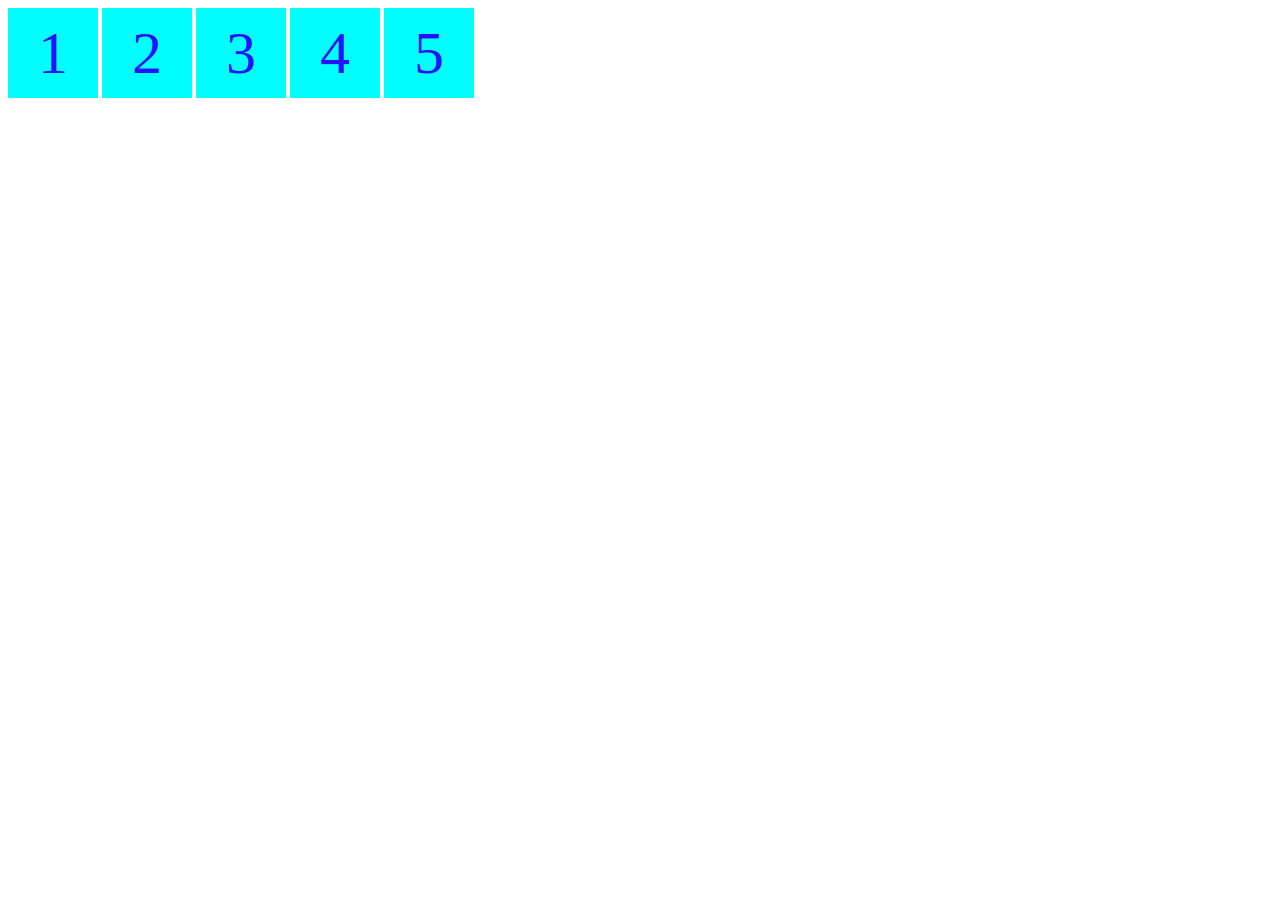
<file: index.html>
<!DOCTYPE html>
<html lang="en">
  <head>
    <meta charset="UTF-8" />
    <meta name="viewport" content="width=device-width, initial-scale=1.0" />
    <title>Grid Note</title>
    <style>
      div a {
        display: inline-flex;
        justify-content: center;
        align-items: center;
        width: 90px;
        height: 90px;
        font-size: 60px;
        background-color: aqua;
        text-decoration: none;
        color: rgb(40, 17, 252);
      }
    </style>
  </head>
  <body>
    <div>
      <a href="./1/index.html"> 1 </a>
      <a href="./2/index.html"> 2 </a>
      <a href="./3/index.html"> 3 </a>
      <a href="./4/index.html"> 4 </a>
      <a href="./5/index.html"> 5 </a>
    </div>
  </body>
</html>
</file>
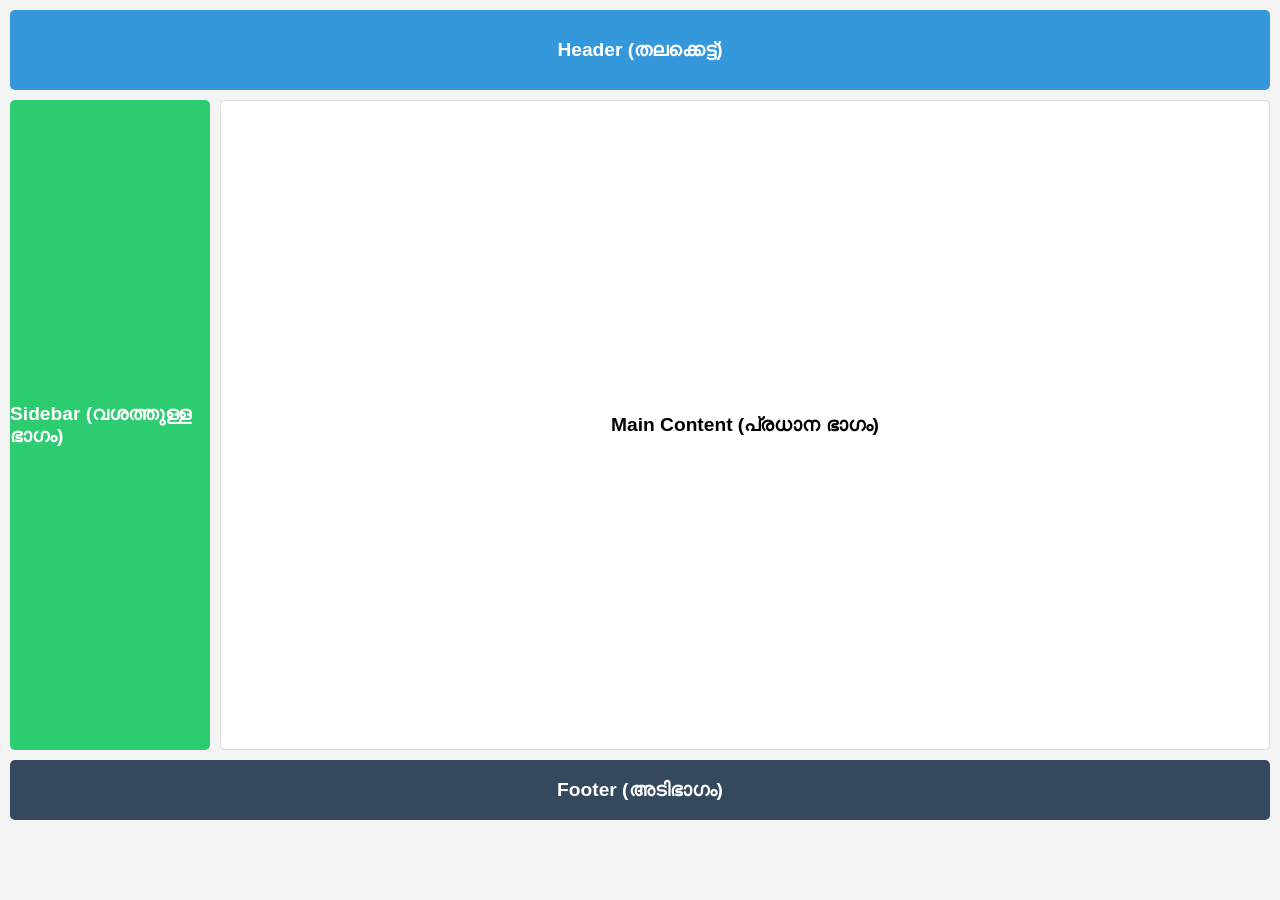
<file: 1/index.html>
<!doctype html>
<html lang="ml">
  <head>
    <meta charset="UTF-8" />
    <meta name="viewport" content="width=device-width, initial-scale=1.0" />
    <title>CSS Grid Malayalam Tutorial</title>
    <link rel="stylesheet" href="style.css" />
  </head>
  <body>
    <div class="container">
      <header class="header">Header (തലക്കെട്ട്)</header>
      <aside class="sidebar">Sidebar (വശത്തുള്ള ഭാഗം)</aside>
      <main class="main-content">Main Content (പ്രധാന ഭാഗം)</main>
      <footer class="footer">Footer (അടിഭാഗം)</footer>
    </div>
  </body>
</html>
</file>
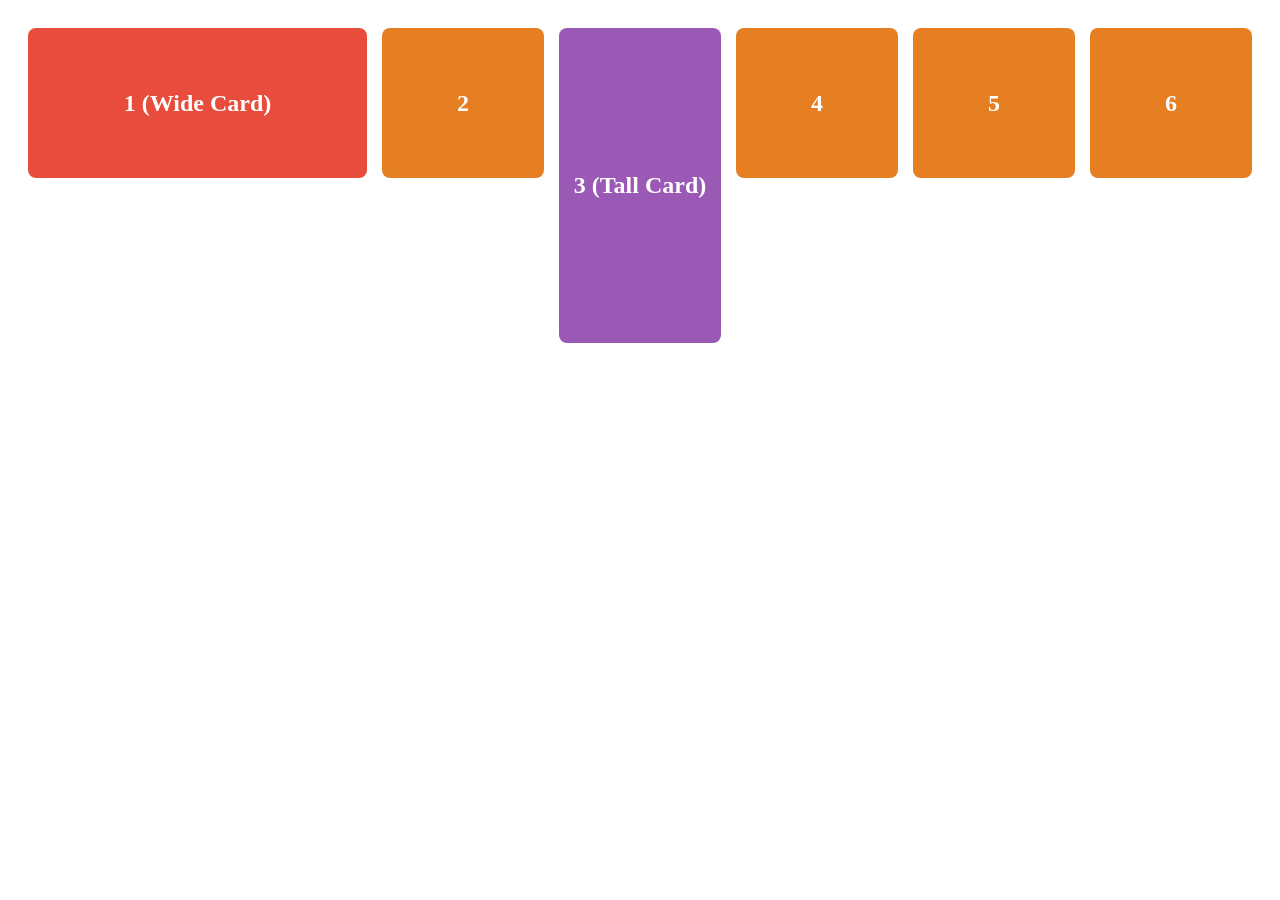
<file: 2/index.html>
<!doctype html>
<html lang="ml">
  <head>
    <meta charset="UTF-8" />
    <meta name="viewport" content="width=device-width, initial-scale=1.0" />
    <title>CSS Grid Malayalam Tutorial</title>
    <link rel="stylesheet" href="style.css" />
  </head>
  <body>
    <div class="gallery-container">
      <div class="card card-wide">1 (Wide Card)</div>
      <div class="card">2</div>
      <div class="card card-tall">3 (Tall Card)</div>
      <div class="card">4</div>
      <div class="card">5</div>
      <div class="card">6</div>
    </div>
  </body>
</html>
</file>
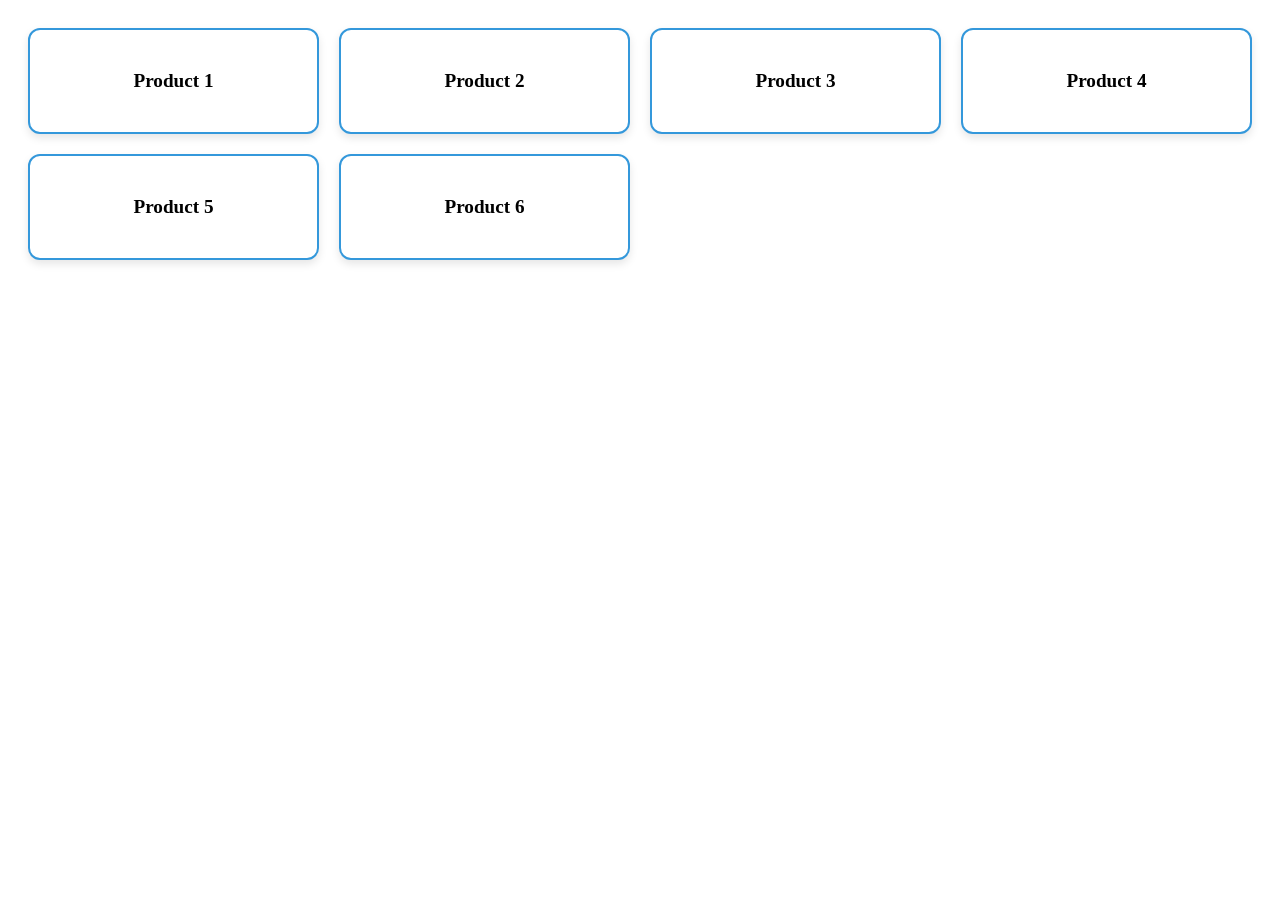
<file: 3/index.html>
<!doctype html>
<html lang="ml">
  <head>
    <meta charset="UTF-8" />
    <meta name="viewport" content="width=device-width, initial-scale=1.0" />
    <title>CSS Grid Malayalam Tutorial</title>
    <link rel="stylesheet" href="style.css" />
  </head>
  <body>
    <div class="product-grid">
      <div class="product-card">Product 1</div>
      <div class="product-card">Product 2</div>
      <div class="product-card">Product 3</div>
      <div class="product-card">Product 4</div>
      <div class="product-card">Product 5</div>
      <div class="product-card">Product 6</div>
    </div>
  </body>
</html>
</file>
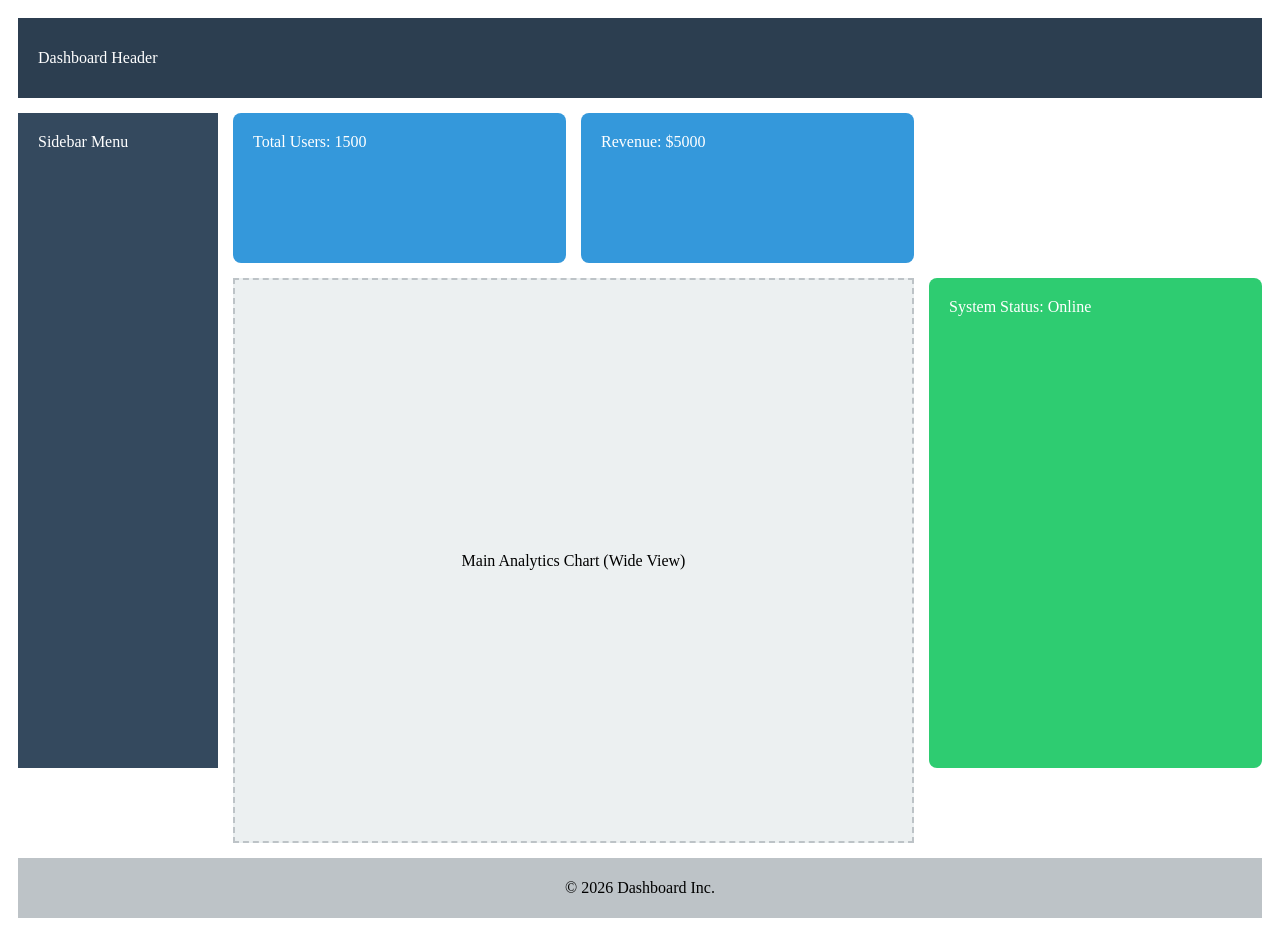
<file: 4/index.html>
<!doctype html>
<html lang="ml">
  <head>
    <meta charset="UTF-8" />
    <meta name="viewport" content="width=device-width, initial-scale=1.0" />
    <title>CSS Grid Malayalam Tutorial</title>
    <link rel="stylesheet" href="style.css" />
  </head>
  <body>
    <div class="dashboard-container">
      <header class="header">Dashboard Header</header>
      <aside class="sidebar">Sidebar Menu</aside>

      <section class="stat-card card-1">Total Users: 1500</section>
      <section class="stat-card card-2">Revenue: $5000</section>
      <section class="main-chart">Main Analytics Chart (Wide View)</section>
      <section class="info-box">System Status: Online</section>

      <footer class="footer">© 2026 Dashboard Inc.</footer>
    </div>
  </body>
</html>
</file>
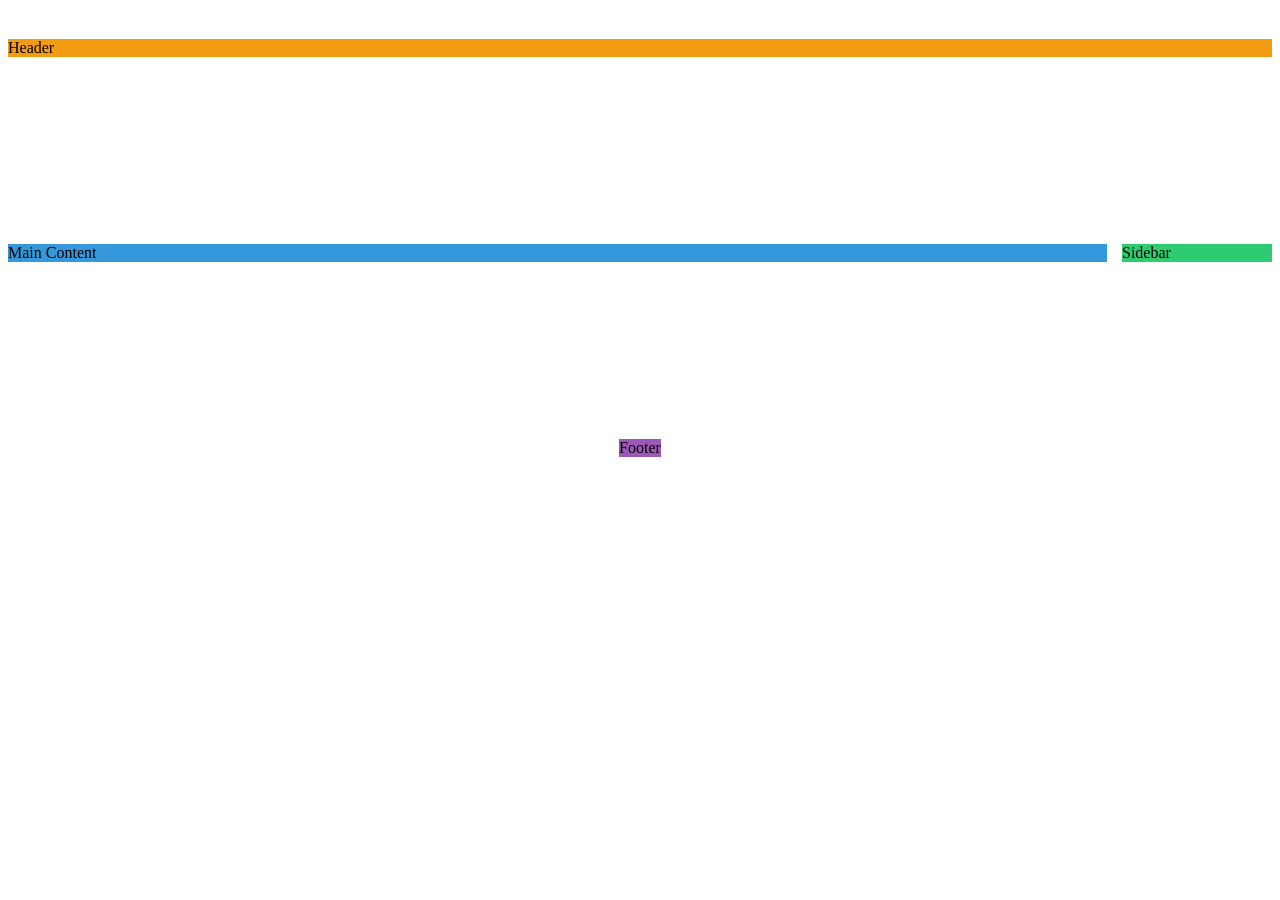
<file: 5/index.html>
<!doctype html>
<html lang="ml">
  <head>
    <meta charset="UTF-8" />
    <meta name="viewport" content="width=device-width, initial-scale=1.0" />
    <title>CSS Grid Malayalam Tutorial</title>
    <link rel="stylesheet" href="style.css" />
  </head>
  <body>
    <div class="grid-container">
      <div class="header">Header</div>
      <div class="main">Main Content</div>
      <div class="sidebar">Sidebar</div>
      <div class="footer">Footer</div>
    </div>
  </body>
</html>
</file>
<file: 1/style.css>
/* മൊത്തത്തിലുള്ള സ്റ്റൈലിംഗ് */
body {
  font-family: Arial, sans-serif;
  margin: 10px;
  background-color: #f4f4f4;
}

/* ഗ്രിഡ് കണ്ടെയ്‌നർ */
.container {
  display: grid;
  height: 90vh; /* സ്ക്രീനിന്റെ 90% ഉയരം */
  gap: 10px; /* ബോക്സുകൾക്കിടയിലുള്ള അകലം */

  /* കോളങ്ങളും റോകളും നിശ്ചയിക്കുന്നു */
  grid-template-columns: 200px 1fr 1fr; /* ആദ്യത്തെ കോളം 200px, ബാക്കി തുല്യമായി വിഭജിക്കുന്നു */
  grid-template-rows: 80px 1fr 60px; /* മൂന്ന് റോകൾ: Header, Content, Footer */

  /* ലേഔട്ട് ഡിസൈൻ ചെയ്യുന്നു */
  grid-template-areas:
    'header header header'
    'sidebar main main'
    'footer footer footer';
}

/* ഓരോ ഏരിയയ്ക്കും പേര് നൽകുന്നു */
.header {
  grid-area: header;
  background-color: #3498db;
  color: white;
}

.sidebar {
  grid-area: sidebar;
  background-color: #2ecc71;
  color: white;
}

.main-content {
  grid-area: main;
  background-color: #ffffff;
  border: 1px solid #ddd;
}

.footer {
  grid-area: footer;
  background-color: #34495e;
  color: white;
}

/* എല്ലാ ബോക്സുകൾക്കും പൊതുവായ സ്റ്റൈൽ */
.header,
.sidebar,
.main-content,
.footer {
  display: flex;
  align-items: center;
  justify-content: center;
  font-size: 1.2rem;
  font-weight: bold;
  border-radius: 5px;
}
</file>
<file: 2/style.css>
.gallery-container {
  display: grid;
  /* സ്ക്രീൻ മാറുന്നതിനനുസരിച്ച് കോളങ്ങൾ മാറും */
  grid-template-columns: repeat(auto-fit, minmax(150px, 1fr));
  grid-auto-rows: 150px; /* ഓരോ റോയ്ക്കും 150px ഉയരം */
  gap: 15px;
  padding: 20px;
}

.card {
  background-color: #e67e22;
  color: white;
  display: flex;
  justify-content: center;
  align-items: center;
  font-weight: bold;
  border-radius: 8px;
  font-size: 1.5rem;
}

/* ഒരു കാർഡിന് രണ്ട് കോളങ്ങളുടെ വീതി നൽകാൻ */
.card-wide {
  grid-column: span 2;
  background-color: #e74c3c;
}

/* ഒരു കാർഡിന് രണ്ട് റോകളുടെ ഉയരം നൽകാൻ */
.card-tall {
  grid-row: span 2;
  background-color: #9b59b6;
}
</file>
<file: 3/style.css>
.product-grid {
  display: grid;
  /* സ്ക്രീൻ ചെറുതാകുമ്പോൾ ഐറ്റങ്ങൾ തനിയെ താഴേക്ക് വരും */
  grid-template-columns: repeat(auto-fit, minmax(250px, 1fr));
  gap: 20px;
  padding: 20px;
}

.product-card {
  background: #ffffff;
  border: 2px solid #3498db;
  padding: 40px;
  text-align: center;
  font-size: 1.2rem;
  font-weight: bold;
  border-radius: 12px;
  box-shadow: 0 4px 8px rgba(0, 0, 0, 0.1);
  transition: transform 0.3s ease;
}

.product-card:hover {
  transform: translateY(-5px);
  background-color: #3498db;
  color: white;
}
</file>
<file: 4/style.css>
.dashboard-container {
  display: grid;
  /* 4 കോളങ്ങൾ നിർമ്മിക്കുന്നു, വശങ്ങളിൽ 200px ഉം നടുവിൽ ഫ്ലെക്സിബിൾ ആയ സ്ഥലവും */
  grid-template-columns: 200px repeat(3, 1fr);
  /* വരികളുടെ ഉയരം നിശ്ചയിക്കുന്നു */
  grid-template-rows: 80px minmax(150px, auto) 1fr 60px;
  gap: 15px;
  height: 100vh;
  padding: 10px;
}

/* Header: എല്ലാ കോളങ്ങളിലും വ്യാപിച്ചു കിടക്കുന്നു */
.header {
  grid-column: 1 / -1; /* ആദ്യത്തെ ലൈൻ മുതൽ അവസാനത്തെ ലൈൻ വരെ */
  background-color: #2c3e50;
  color: white;
  display: flex;
  align-items: center;
  padding-left: 20px;
}

/* Sidebar: താഴെ വരെ നീളുന്നു (Header നും Footer നും ഇടയിൽ) */
.sidebar {
  grid-row: 2 / 4;
  background-color: #34495e;
  color: white;
  padding: 20px;
}

/* Main Chart: രണ്ട് കോളങ്ങളുടെ വീതി എടുക്കുന്നു */
.main-chart {
  grid-column: span 2;
  grid-row: span 2;
  background-color: #ecf0f1;
  border: 2px dashed #bdc3c7;
  display: flex;
  justify-content: center;
  align-items: center;
}

/* മറ്റ് ചെറിയ കാർഡുകൾ */
.stat-card {
  background-color: #3498db;
  color: white;
  padding: 20px;
  border-radius: 8px;
}

.info-box {
  background-color: #2ecc71;
  color: white;
  padding: 20px;
  border-radius: 8px;
}

/* Footer: എല്ലാ കോളങ്ങളിലും വ്യാപിക്കുന്നു */
.footer {
  grid-column: 1 / -1;
  background-color: #bdc3c7;
  text-align: center;
  line-height: 60px;
}
</file>
<file: 5/style.css>
.grid-container {
  display: grid;
  /* 3 കോളങ്ങൾ, നടുവിലത്തെ കോളം ബാക്കി സ്ഥലം എടുക്കും */
  grid-template-columns: 200px 1fr 150px;
  grid-template-rows: 80px 300px 60px;
  gap: 15px;

  /* ഇമേജിലെ പോലെ അലൈൻമെന്റ് സെറ്റ് ചെയ്യുന്നു */
  justify-items: stretch;
  align-items: center;
}

.header {
  grid-column: 1 / -1; /* മുഴുവൻ വീതി */
  background: #f39c12;
}

.main {
  grid-column: span 2; /* രണ്ട് കോളങ്ങളുടെ വീതി */
  background: #3498db;
}

.sidebar {
  background: #2ecc71;
}

.footer {
  grid-column: 1 / -1;
  background: #9b59b6;
  justify-self: center; /* ഇതിനെ മാത്രം നടുവിലാക്കുന്നു */
}
</file>
